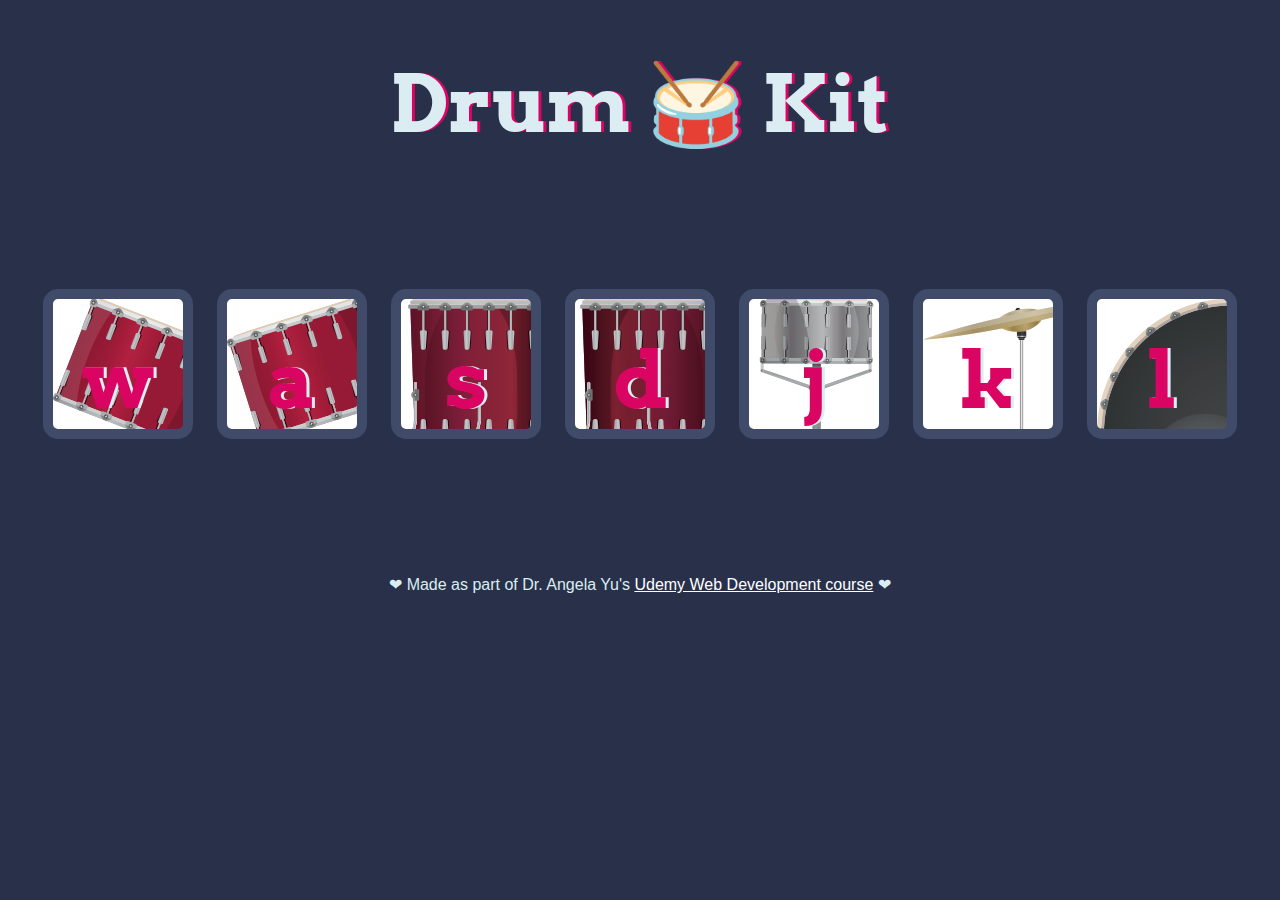
<file: index.html>
<!DOCTYPE html>
<html lang="en" dir="ltr">
  <head>
    <meta charset="utf-8" />
    <title>Drum Kit</title>
    <link rel="stylesheet" href="drums.css" />
    <link
      href="https://fonts.googleapis.com/css?family=Arvo"
      rel="stylesheet"
    />
  </head>

  <body>
    <h1 id="title">Drum 🥁 Kit</h1>
    <div class="set">
      <button id="w" class="w drum">w</button>
      <button id="a" class="a drum">a</button>
      <button id="s" class="s drum">s</button>
      <button id="d" class="d drum">d</button>
      <button id="j" class="j drum">j</button>
      <button id="k" class="k drum">k</button>
      <button id="l" class="l drum">l</button>
    </div>

    <footer>❤ Made as part of Dr. Angela Yu's <a href="https://www.udemy.com/course/the-complete-web-development-bootcamp/" target="_blank">Udemy Web Development course</a> ❤</footer>
    <script src="https://ajax.googleapis.com/ajax/libs/jquery/3.6.0/jquery.min.js"></script>
    <script src="drums.js"></script>
  </body>
</html>
</file>
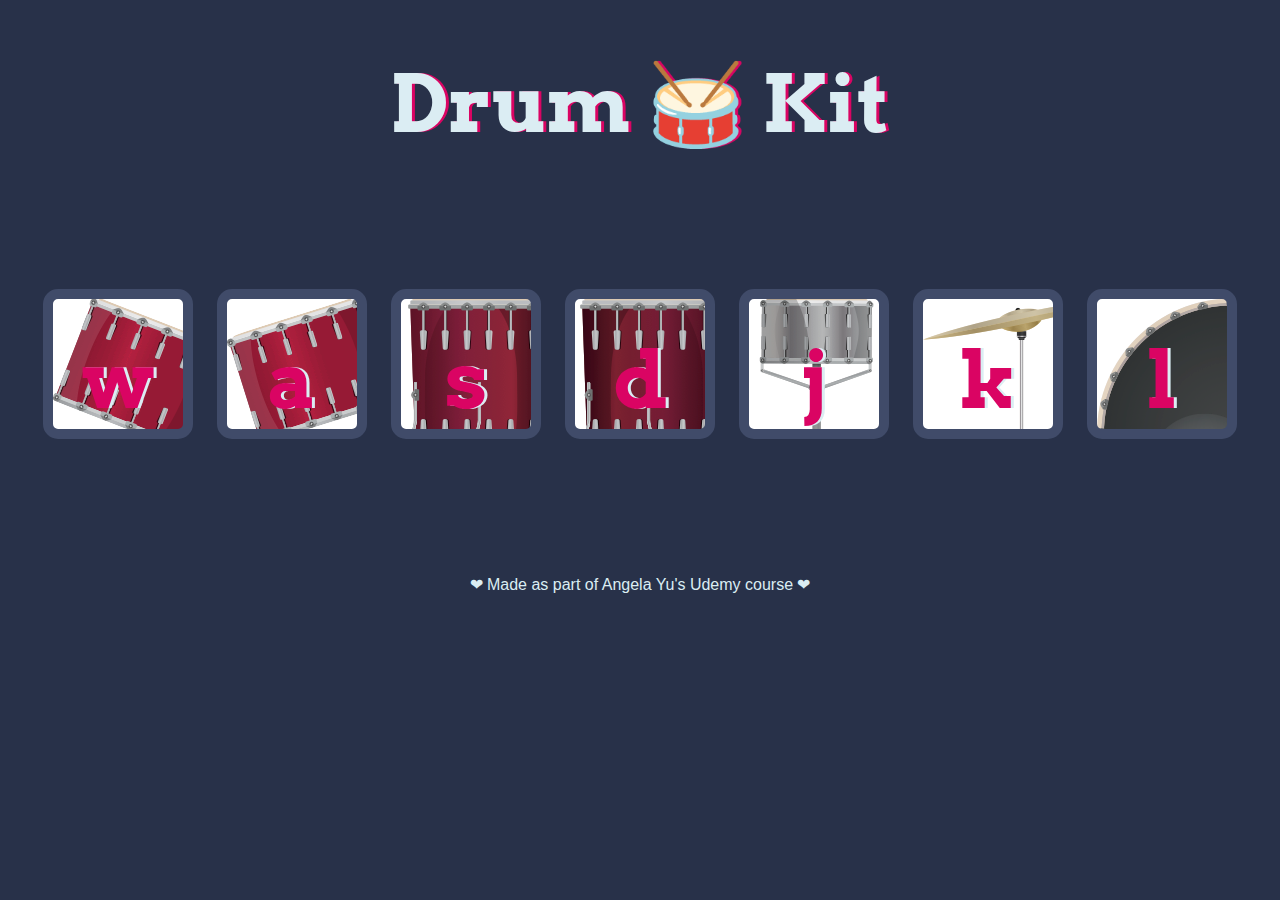
<file: drums.html>
<!DOCTYPE html>
<html lang="en" dir="ltr">
  <head>
    <meta charset="utf-8" />
    <title>Drum Kit</title>
    <link rel="stylesheet" href="drums.css" />
    <link
      href="https://fonts.googleapis.com/css?family=Arvo"
      rel="stylesheet"
    />
  </head>

  <body>
    <h1 id="title">Drum 🥁 Kit</h1>
    <div class="set">
      <button id="w" class="w drum">w</button>
      <button id="a" class="a drum">a</button>
      <button id="s" class="s drum">s</button>
      <button id="d" class="d drum">d</button>
      <button id="j" class="j drum">j</button>
      <button id="k" class="k drum">k</button>
      <button id="l" class="l drum">l</button>
    </div>

    <footer>❤ Made as part of Angela Yu's Udemy course ❤</footer>
    <script src="https://ajax.googleapis.com/ajax/libs/jquery/3.6.0/jquery.min.js"></script>
    <script src="drums.js"></script>
  </body>
</html>
</file>
<file: drums.css>
body {
  text-align: center;
  background-color: #283149;
}

h1 {
  font-size: 5rem;
  color: #dbedf3;
  font-family: "Arvo", cursive;
  text-shadow: 3px 0 #da0463;
}

footer {
  color: #dbedf3;
  font-family: sans-serif;
}

.w {
  background-image: url(images/tom1.png);
}

.a {
  background-image: url(images/tom2.png);
}

.s {
  background-image: url(images/tom3.png);
}

.d {
  background-image: url(images/tom4.png);
}

.j {
  background-image: url(images/snare.png);
}

.k {
  background-image: url(images/crash.png);
}

.l {
  background-image: url(images/kick.png);
}

.set {
  margin: 10% auto;
}

.game-over {
  background-color: red;
  opacity: 0.8;
}

.pressed {
  box-shadow: 0 3px 4px 0 #dbedf3;
  opacity: 0.5;
}

.red {
  color: red;
}

.drum {
  outline: none;
  border: 10px solid #404b69;
  font-size: 5rem;
  font-family: "Arvo", cursive;
  line-height: 2;
  font-weight: 900;
  color: #da0463;
  text-shadow: 3px 0 #dbedf3;
  border-radius: 15px;
  display: inline-block;
  width: 150px;
  height: 150px;
  text-align: center;
  margin: 10px;
  background-color: white;
}

a {
  color: white;
}
</file>
